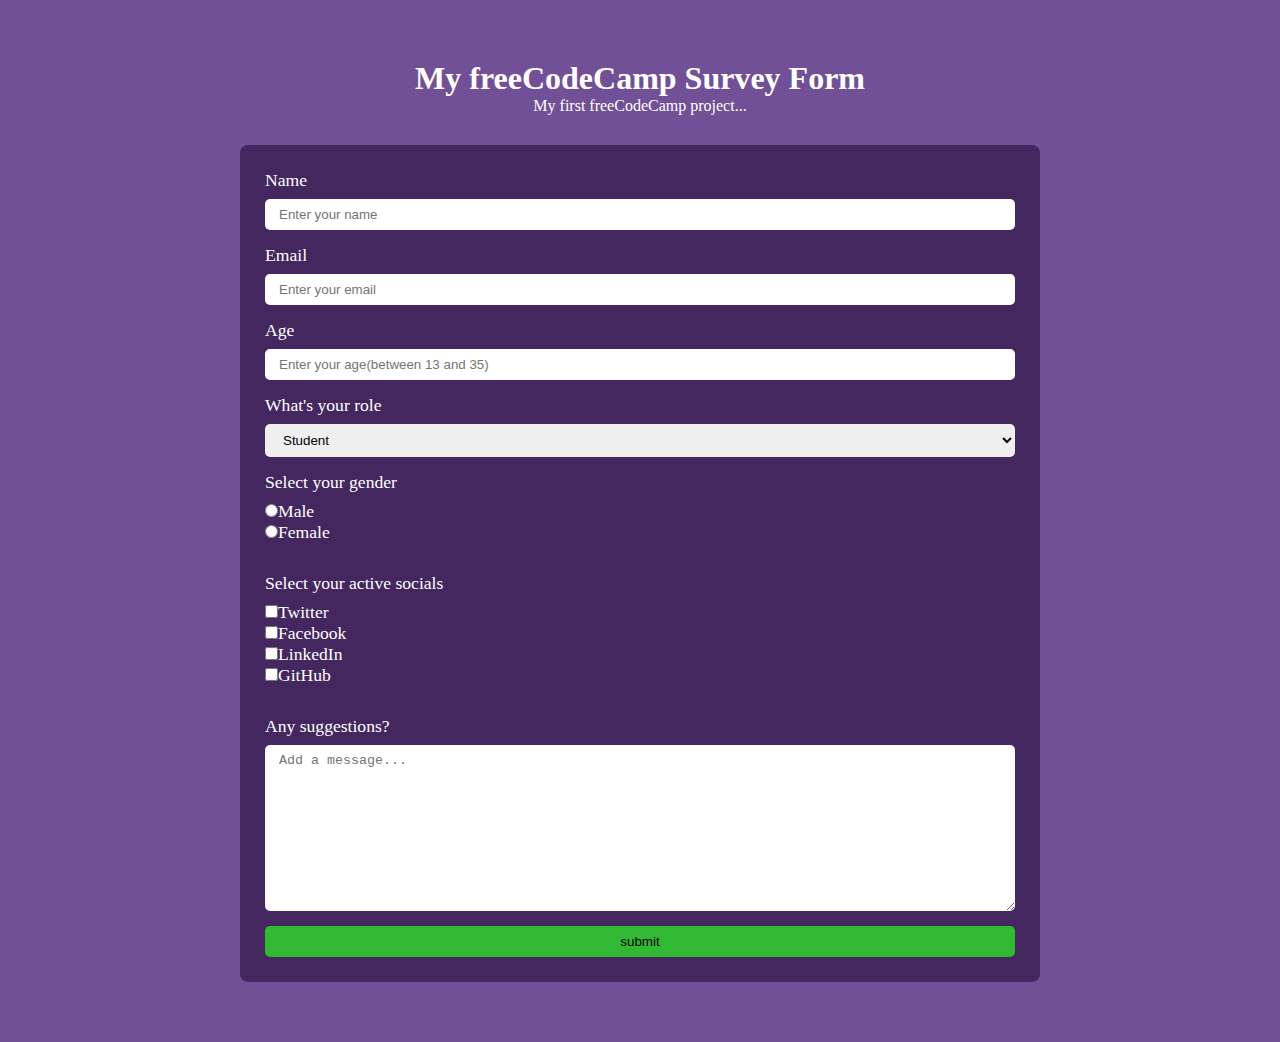
<file: Survey app/index.html>
<!DOCTYPE html>
<html lang="en">

<head>
    <meta charset="UTF-8">
    <meta http-equiv="X-UA-Compatible" content="IE=edge">
    <meta name="viewport" content="width=device-width, initial-scale=1.0">
    <link rel="stylesheet" href="./index.css">
    <title>FreeCodeCamp Project</title>
</head>

<body>
    <main class="container">
        <section>
            <h1 id="title">My freeCodeCamp Survey Form</h1>
            <p id="description">My first freeCodeCamp project...</p>
        </section>
        <section class="formwrap">
            <form action="" id="survey-form">
                <div>
                    <label id="name-label" for="name">Name</label>
                    <input placeholder="Enter your name" type="text" id="name" name="name">
                </div>
                <div>
                    <label id="email-label" for="email">Email</label>
                    <input placeholder="Enter your email" type="text" id="email" name="email">
                </div>
                <div>
                    <label id="number-label" for="age">Age</label>
                    <input placeholder="Enter your age(between 13 and 35)" type="number" id="number" name="age" min="13"
                        max="35">
                </div>
                <div>
                    <label id="" for="dropdown">What's your role</label>
                    <select name="role" id="dropdown" placeholder="Select your current role">
                        <option value="student">Student</option>
                        <option value="employed">Employed</option>
                    </select>
                </div>
                <div>
                    <label>Select your gender</label>
                    <div class="unwrapped">
                        <input type="radio" name="gender" id="male" value="male"><label for="male">Male</label><br/>

                        <input type="radio" name="gender" id="female" value="female"><label for="female">Female</label>
                    </div>
                </div>
                <div>
                    <label>Select your active socials</label>
                    <div class="unwrapped">
                        <input type="checkbox" name="twitter" id="twitter" value="twitter"><label
                            for="male">Twitter</label><br/>
                        <input type="checkbox" name="facebook" id="facebook" value="facebook"><label
                            for="facebook">Facebook</label><br/>
                        <input type="checkbox" name="linkedin" id="linkedin" value="linkedin"><label
                            for="linkedin">LinkedIn</label><br/>
                        <input type="checkbox" name="github" id="github" value="github"><label
                            for="github">GitHub</label><br/>

                    </div>
                </div>
                <div>
                    <label for="comment">Any suggestions?</label>
                    <textarea name="comment" id="comment" cols="30" rows="10" placeholder="Add a message..."></textarea>
                </div>
                <input type="submit" id="submit" value="submit">
            </form>
        </section>
    </main>
</body>

</html>
</file>
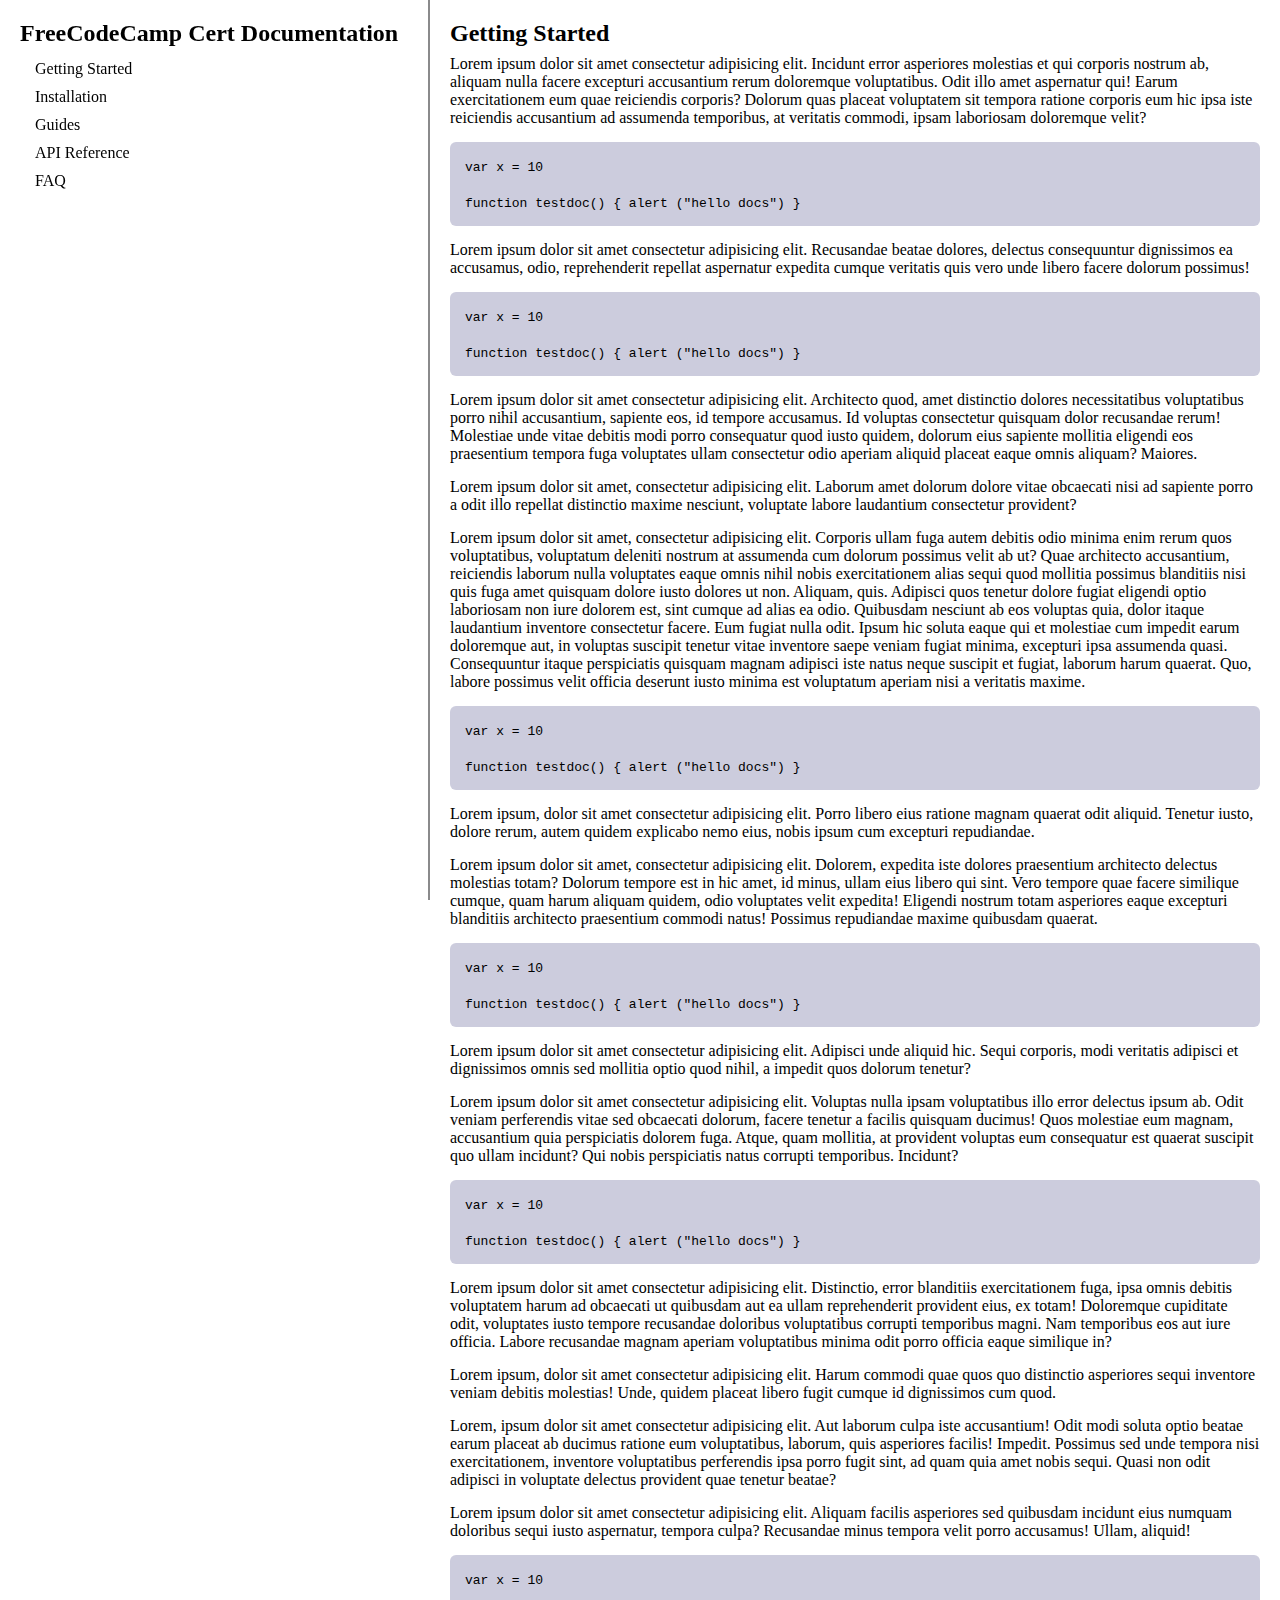
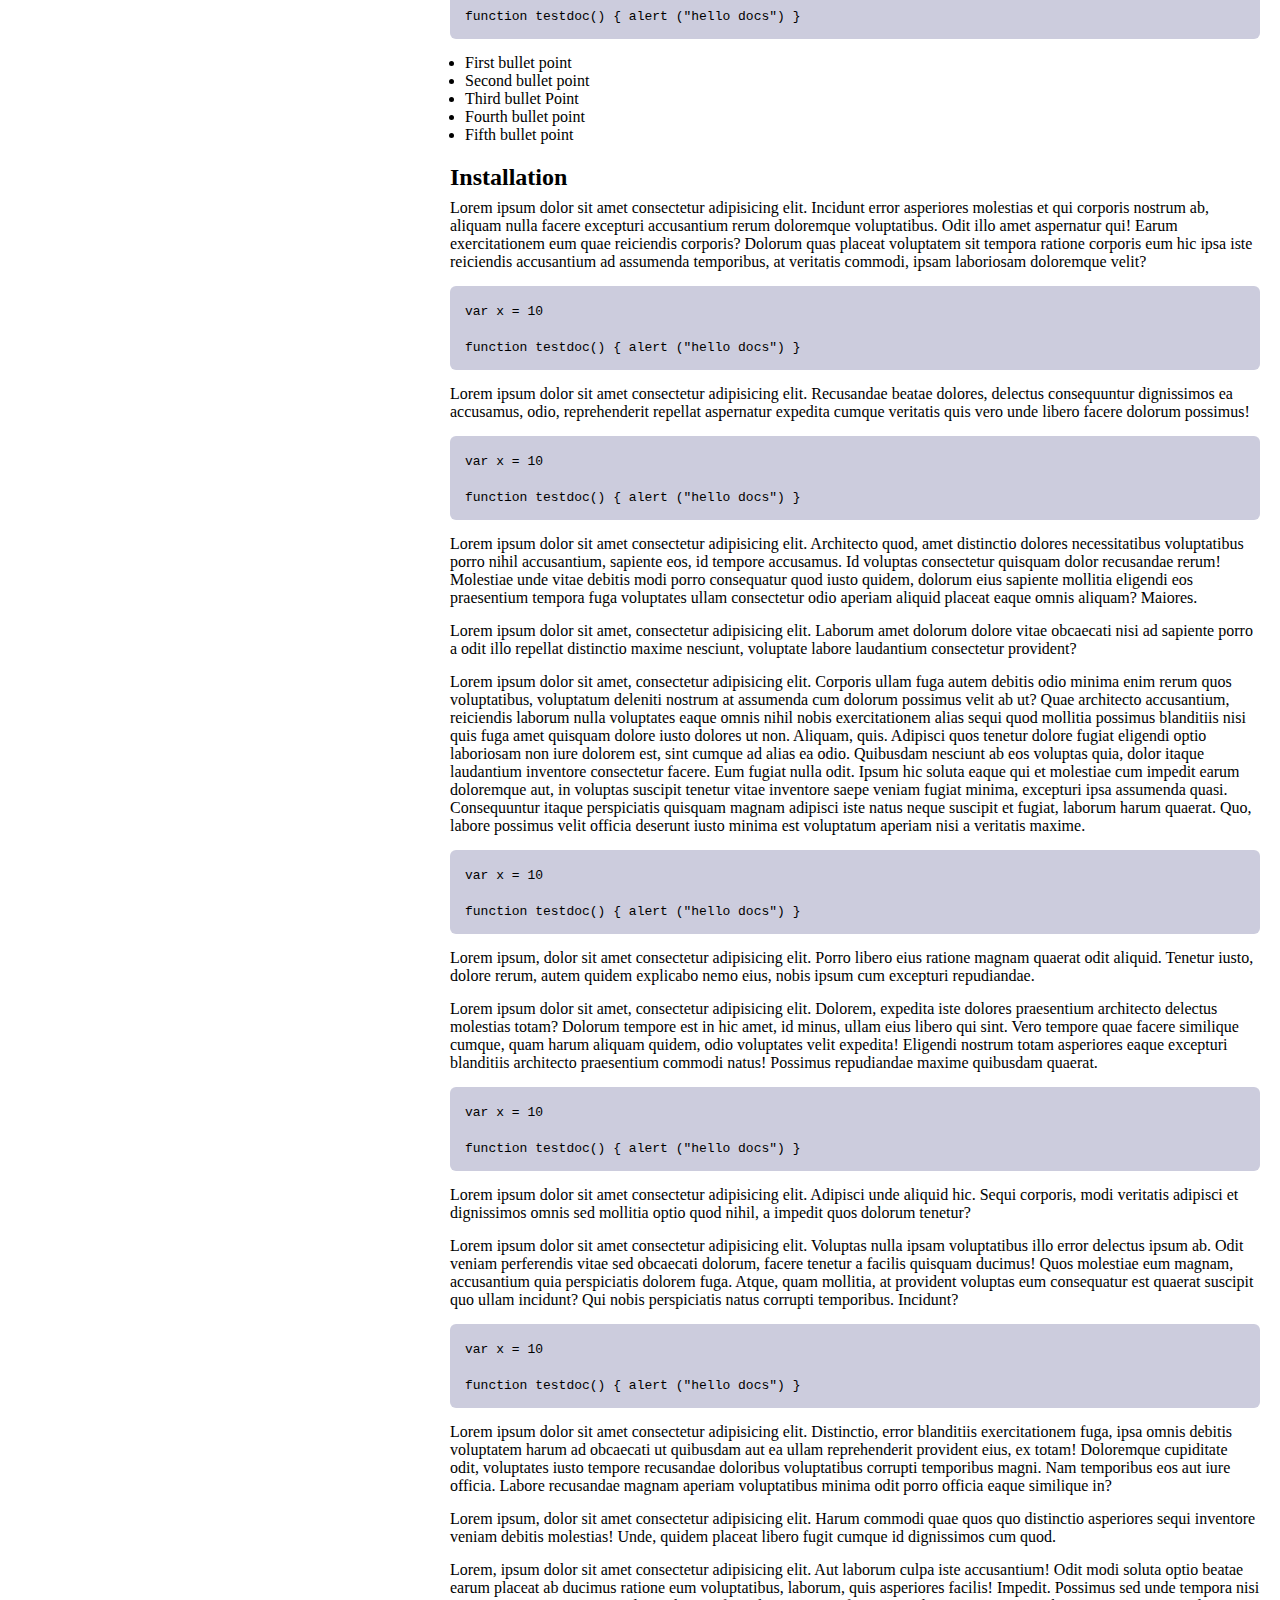
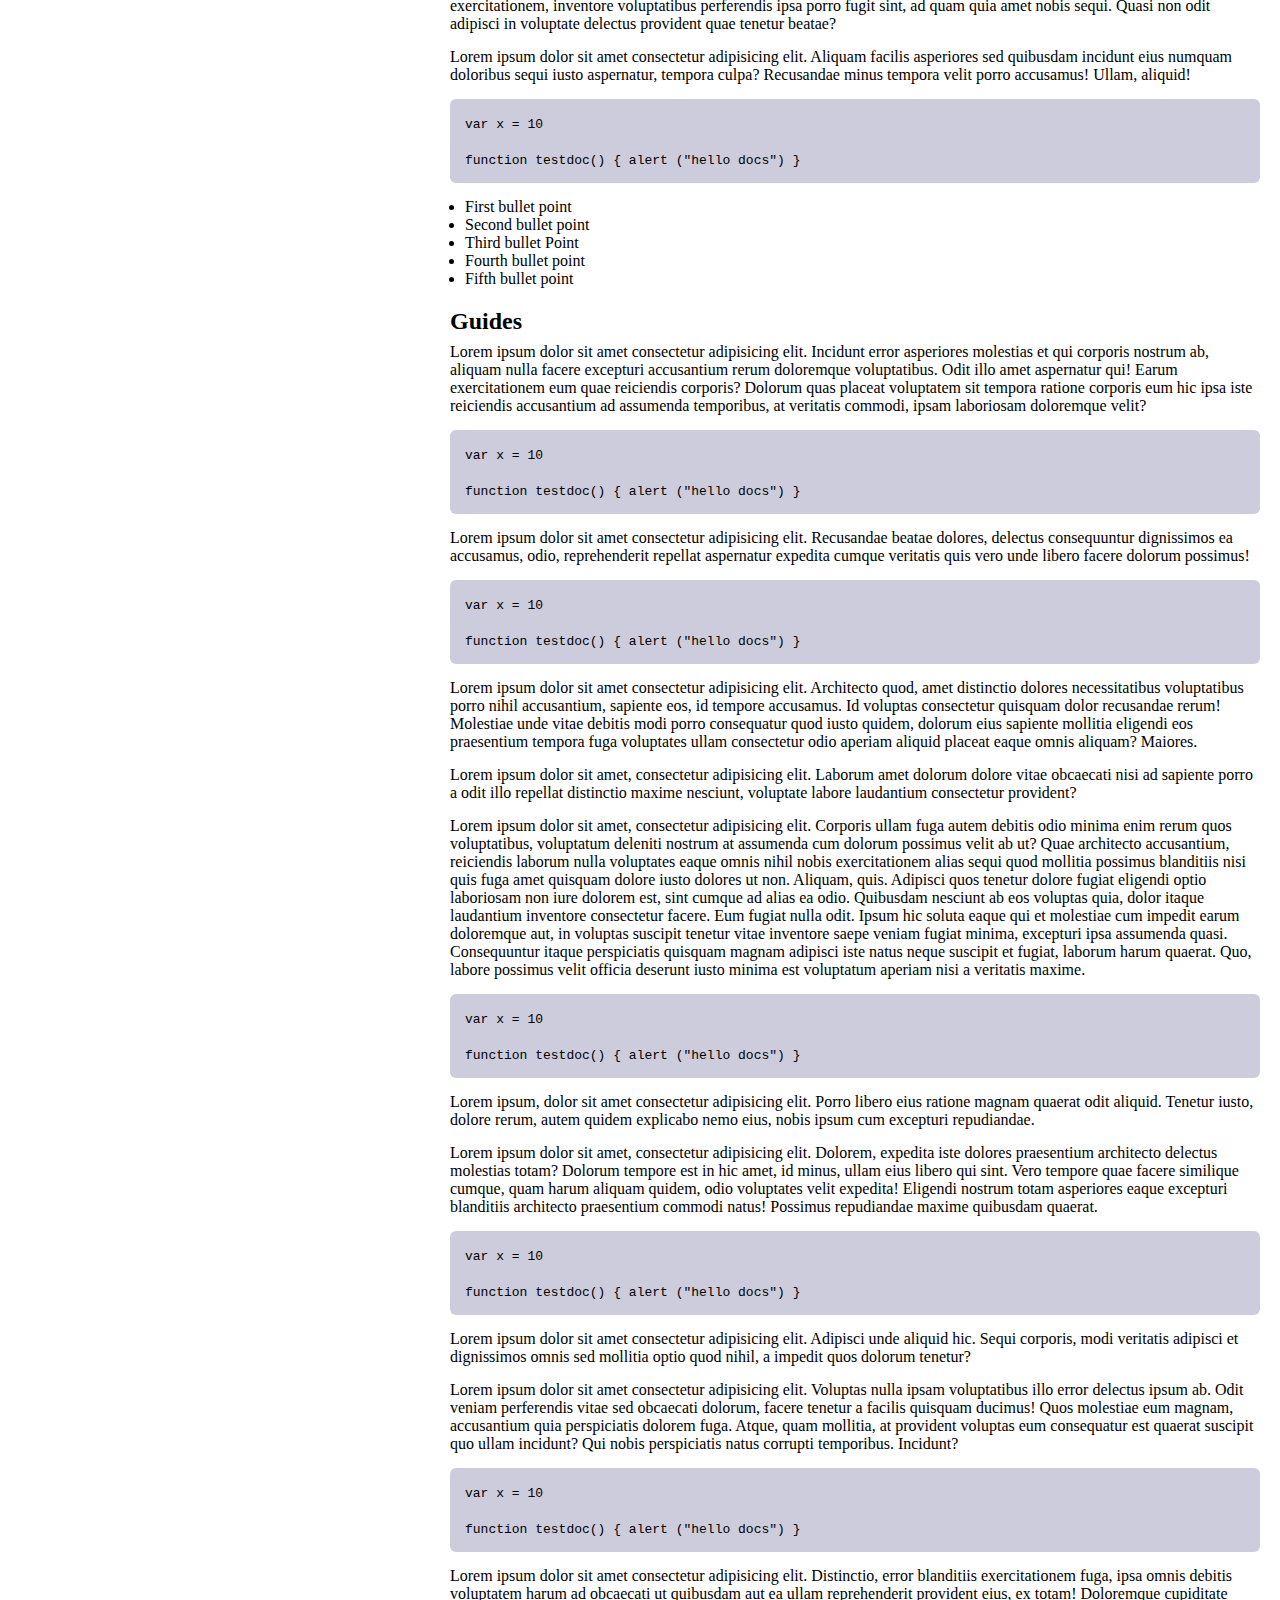
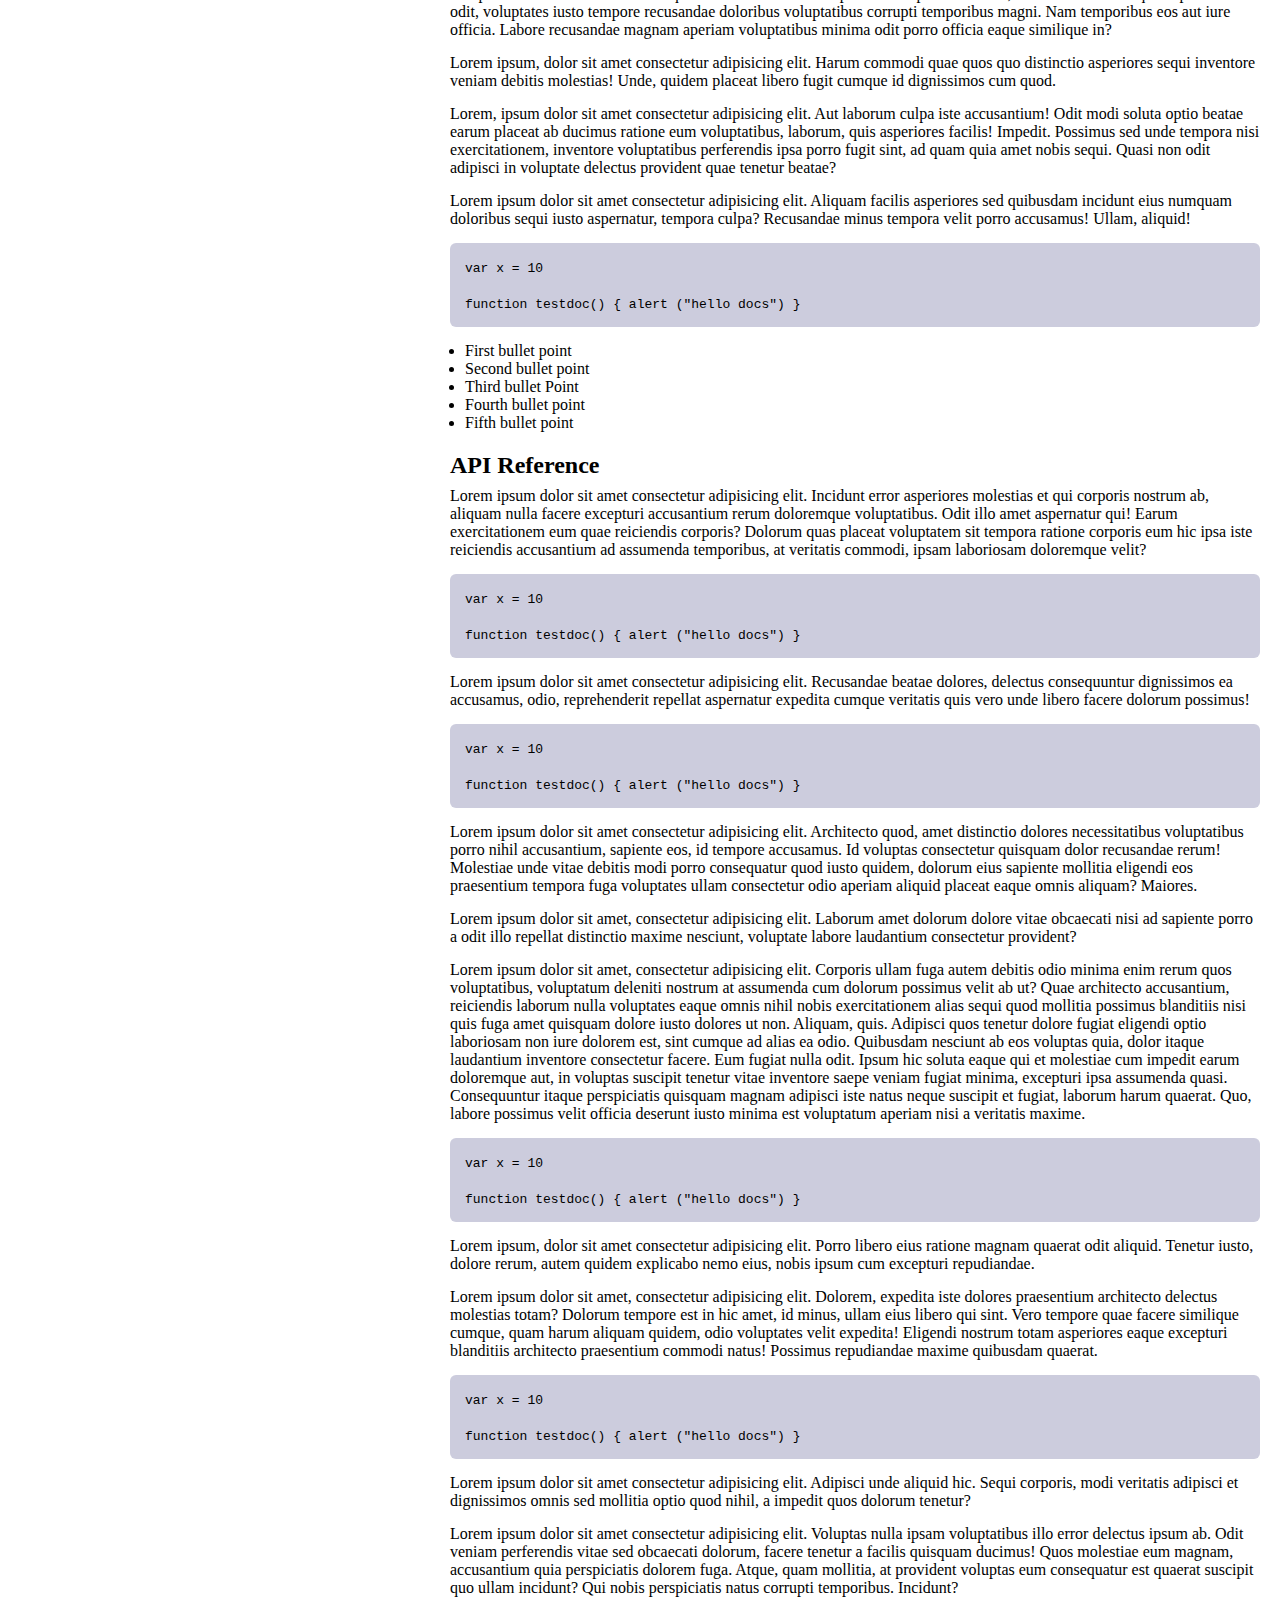
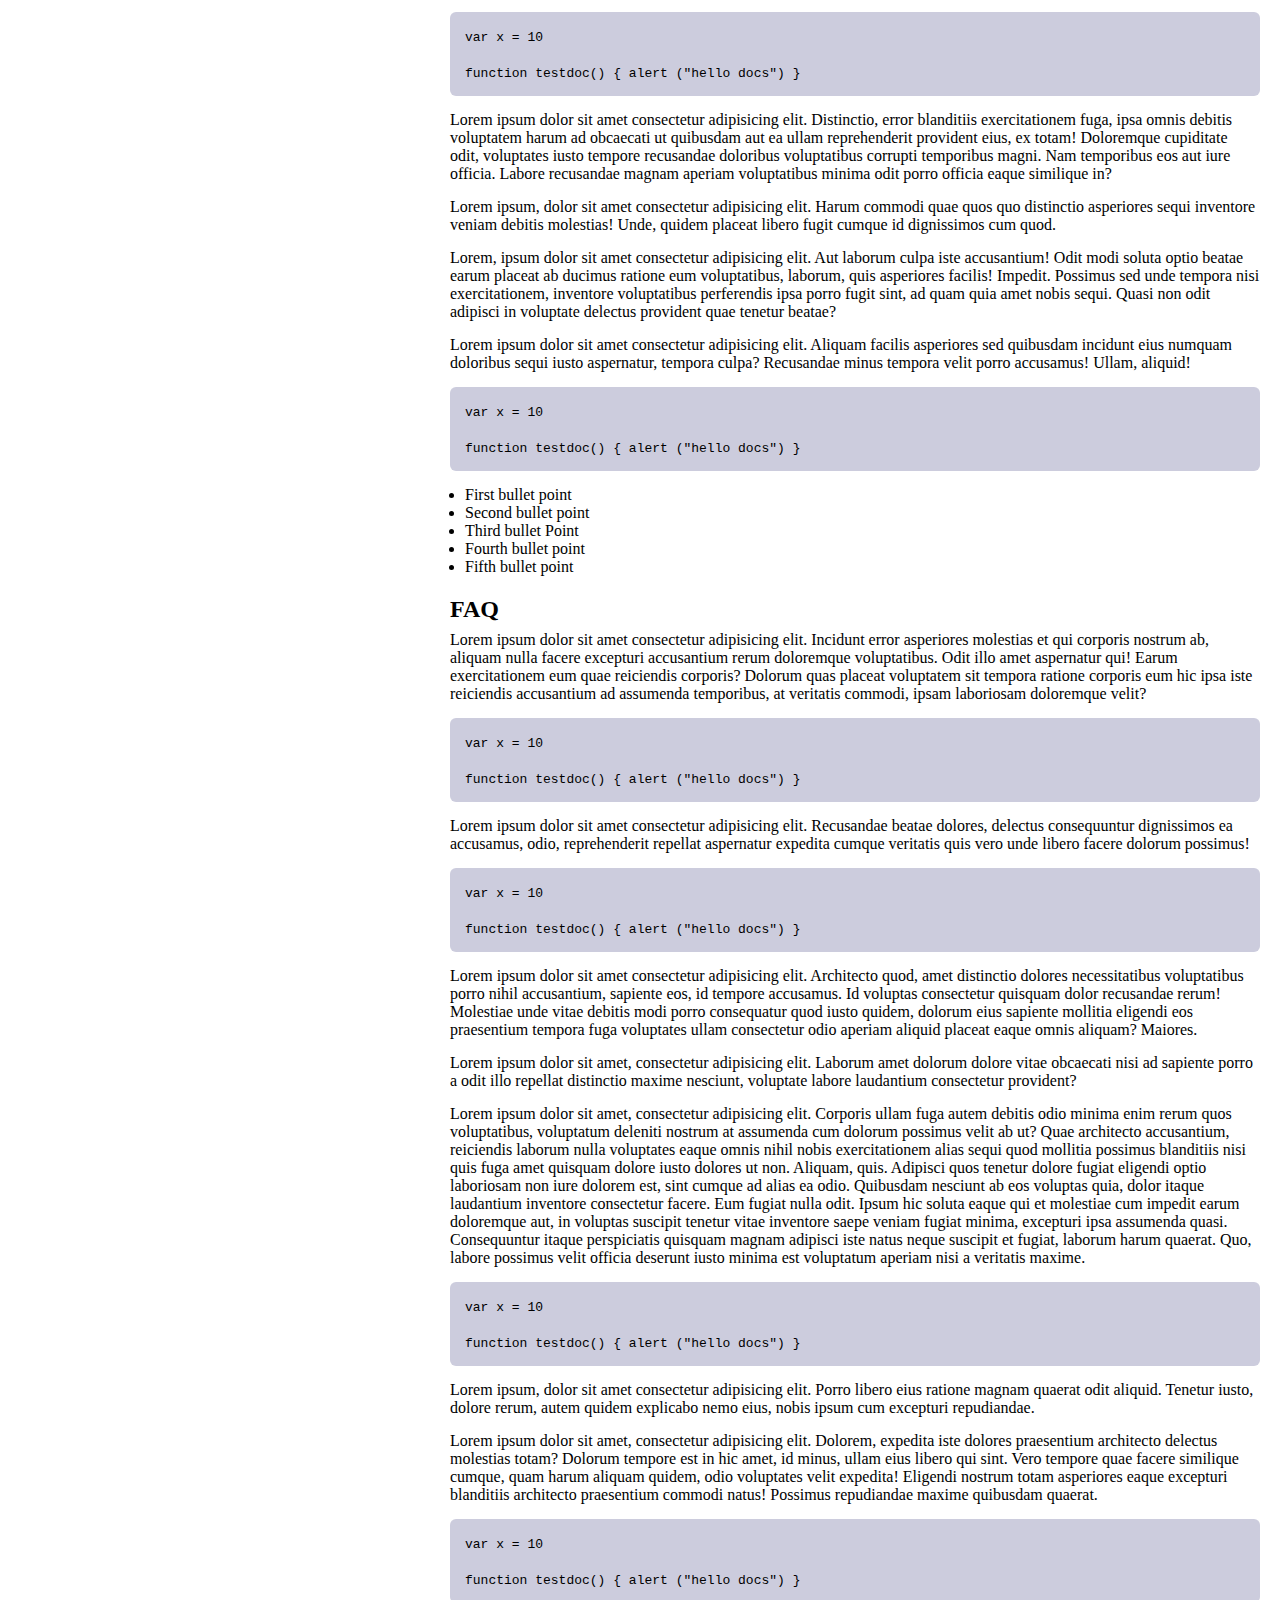
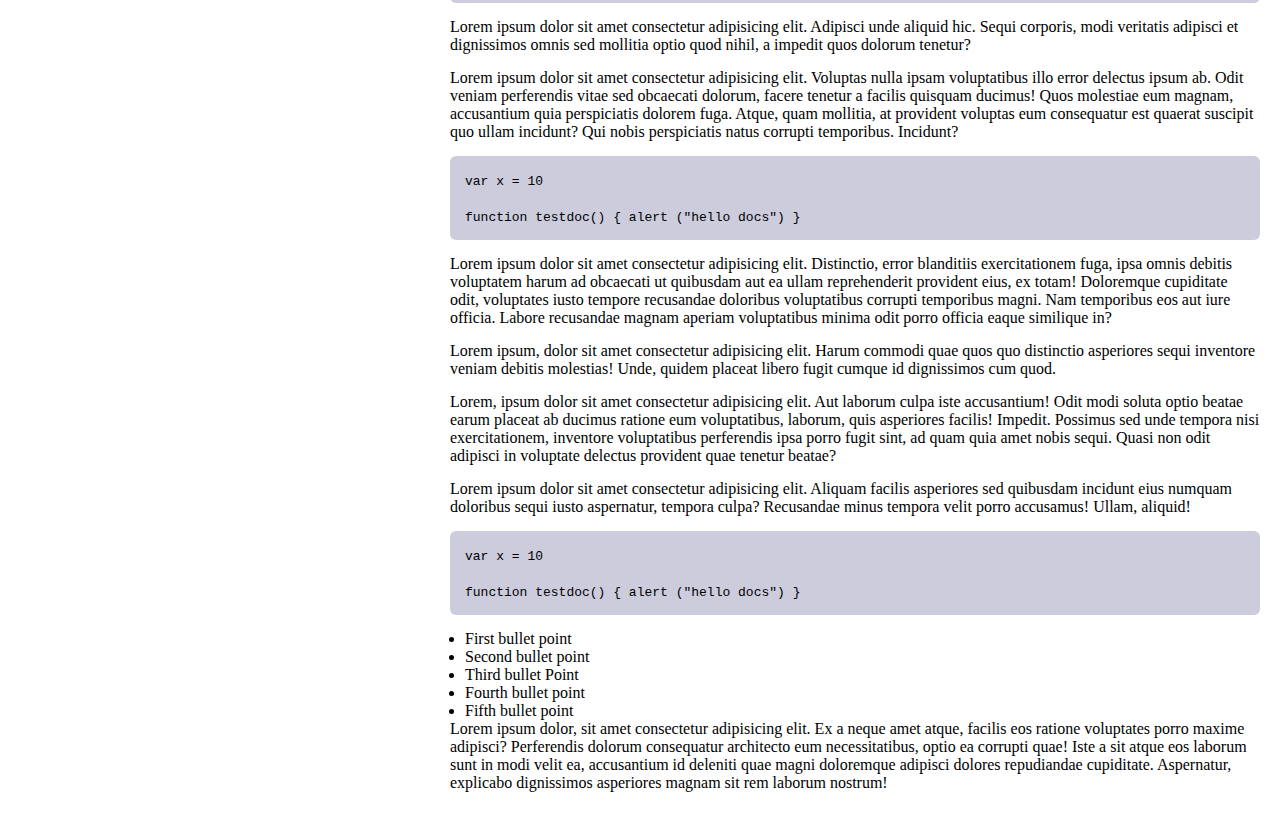
<file: techdocs/index.html>
<!DOCTYPE html>
<html lang="en">

<head>
    <meta charset="UTF-8">
    <meta http-equiv="X-UA-Compatible" content="IE=edge">
    <meta name="viewport" content="width=device-width, initial-scale=1.0">
    <link rel="stylesheet" href="styles.css">
    <title>Document</title>
</head>

<body>
    <main id="main-doc">
        <nav id="navbar">
            <header>FreeCodeCamp Cert Documentation</header>

            <div>
                <ul>
                    <li><a class="nav-link" href="#Getting_Started" >Getting Started</a></li>
                    <li><a class="nav-link" href="#Installation" >Installation</a></li>
                    <li><a class="nav-link" href="#Guides" >Guides</a></li>
                    <li><a class="nav-link" href="#API_Reference" >API Reference</a></li>
                    <li><a class="nav-link" href="#FAQ" >FAQ</a></li>
                </ul>
            </div>
        </nav>

        <div id="wrapper">
        <section id="Getting_Started" class="main-section">
            <header>Getting Started</header>
            <p>Lorem ipsum dolor sit amet consectetur adipisicing elit. Incidunt error asperiores molestias et qui corporis nostrum ab, aliquam nulla facere excepturi accusantium rerum doloremque voluptatibus. Odit illo amet aspernatur qui!
                Earum exercitationem eum quae reiciendis corporis? Dolorum quas placeat voluptatem sit tempora ratione corporis eum hic ipsa iste reiciendis accusantium ad assumenda temporibus, at veritatis commodi, ipsam laboriosam doloremque velit?</p>
                <div class="code">
                  <code>var x = 10
                    <br/>
                    <br/>
                    function testdoc() {
                        alert ("hello docs")
                    }</code>  
                </div>
                
                <p>Lorem ipsum dolor sit amet consectetur adipisicing elit. Recusandae beatae dolores, delectus consequuntur dignissimos ea accusamus, odio, reprehenderit repellat aspernatur expedita cumque veritatis quis vero unde libero facere dolorum possimus!</p>
                <div class="code">
                    <code>var x = 10
                      <br/>
                      <br/>
                      function testdoc() {
                          alert ("hello docs")
                      }</code>  
                  </div>
                <p>Lorem ipsum dolor sit amet consectetur adipisicing elit. Architecto quod, amet distinctio dolores necessitatibus voluptatibus porro nihil accusantium, sapiente eos, id tempore accusamus. Id voluptas consectetur quisquam dolor recusandae rerum!
                Molestiae unde vitae debitis modi porro consequatur quod iusto quidem, dolorum eius sapiente mollitia eligendi eos praesentium tempora fuga voluptates ullam consectetur odio aperiam aliquid placeat eaque omnis aliquam? Maiores.</p>
                <p>Lorem ipsum dolor sit amet, consectetur adipisicing elit. Laborum amet dolorum dolore vitae obcaecati nisi ad sapiente porro a odit illo repellat distinctio maxime nesciunt, voluptate labore laudantium consectetur provident?</p>
                <p>Lorem ipsum dolor sit amet, consectetur adipisicing elit. Corporis ullam fuga autem debitis odio minima enim rerum quos voluptatibus, voluptatum deleniti nostrum at assumenda cum dolorum possimus velit ab ut?
                Quae architecto accusantium, reiciendis laborum nulla voluptates eaque omnis nihil nobis exercitationem alias sequi quod mollitia possimus blanditiis nisi quis fuga amet quisquam dolore iusto dolores ut non. Aliquam, quis.
                Adipisci quos tenetur dolore fugiat eligendi optio laboriosam non iure dolorem est, sint cumque ad alias ea odio. Quibusdam nesciunt ab eos voluptas quia, dolor itaque laudantium inventore consectetur facere.
                Eum fugiat nulla odit. Ipsum hic soluta eaque qui et molestiae cum impedit earum doloremque aut, in voluptas suscipit tenetur vitae inventore saepe veniam fugiat minima, excepturi ipsa assumenda quasi.
                Consequuntur itaque perspiciatis quisquam magnam adipisci iste natus neque suscipit et fugiat, laborum harum quaerat. Quo, labore possimus velit officia deserunt iusto minima est voluptatum aperiam nisi a veritatis maxime.</p>
                <div class="code">
                    <code>var x = 10
                      <br/>
                      <br/>
                      function testdoc() {
                          alert ("hello docs")
                      }</code>  
                  </div>
                <p>Lorem ipsum, dolor sit amet consectetur adipisicing elit. Porro libero eius ratione magnam quaerat odit aliquid. Tenetur iusto, dolore rerum, autem quidem explicabo nemo eius, nobis ipsum cum excepturi repudiandae.</p>
                <p>Lorem ipsum dolor sit amet, consectetur adipisicing elit. Dolorem, expedita iste dolores praesentium architecto delectus molestias totam? Dolorum tempore est in hic amet, id minus, ullam eius libero qui sint.
                Vero tempore quae facere similique cumque, quam harum aliquam quidem, odio voluptates velit expedita! Eligendi nostrum totam asperiores eaque excepturi blanditiis architecto praesentium commodi natus! Possimus repudiandae maxime quibusdam quaerat.</p>
                <div class="code">
                    <code>var x = 10
                      <br/>
                      <br/>
                      function testdoc() {
                          alert ("hello docs")
                      }</code>  
                  </div>
                <p>Lorem ipsum dolor sit amet consectetur adipisicing elit. Adipisci unde aliquid hic. Sequi corporis, modi veritatis adipisci et dignissimos omnis sed mollitia optio quod nihil, a impedit quos dolorum tenetur?</p>
                <p>Lorem ipsum dolor sit amet consectetur adipisicing elit. Voluptas nulla ipsam voluptatibus illo error delectus ipsum ab. Odit veniam perferendis vitae sed obcaecati dolorum, facere tenetur a facilis quisquam ducimus!
                Quos molestiae eum magnam, accusantium quia perspiciatis dolorem fuga. Atque, quam mollitia, at provident voluptas eum consequatur est quaerat suscipit quo ullam incidunt? Qui nobis perspiciatis natus corrupti temporibus. Incidunt?</p>
                <div class="code">
                    <code>var x = 10
                      <br/>
                      <br/>
                      function testdoc() {
                          alert ("hello docs")
                      }</code>  
                  </div>
                <p>Lorem ipsum dolor sit amet consectetur adipisicing elit. Distinctio, error blanditiis exercitationem fuga, ipsa omnis debitis voluptatem harum ad obcaecati ut quibusdam aut ea ullam reprehenderit provident eius, ex totam!
                Doloremque cupiditate odit, voluptates iusto tempore recusandae doloribus voluptatibus corrupti temporibus magni. Nam temporibus eos aut iure officia. Labore recusandae magnam aperiam voluptatibus minima odit porro officia eaque similique in?</p>
                <p>Lorem ipsum, dolor sit amet consectetur adipisicing elit. Harum commodi quae quos quo distinctio asperiores sequi inventore veniam debitis molestias! Unde, quidem placeat libero fugit cumque id dignissimos cum quod.</p>
                <p>Lorem, ipsum dolor sit amet consectetur adipisicing elit. Aut laborum culpa iste accusantium! Odit modi soluta optio beatae earum placeat ab ducimus ratione eum voluptatibus, laborum, quis asperiores facilis! Impedit.
                Possimus sed unde tempora nisi exercitationem, inventore voluptatibus perferendis ipsa porro fugit sint, ad quam quia amet nobis sequi. Quasi non odit adipisci in voluptate delectus provident quae tenetur beatae?</p>
                <p>Lorem ipsum dolor sit amet consectetur adipisicing elit. Aliquam facilis asperiores sed quibusdam incidunt eius numquam doloribus sequi iusto aspernatur, tempora culpa? Recusandae minus tempora velit porro accusamus! Ullam, aliquid!</p>
                <div class="code">
                    <code>var x = 10
                      <br/>
                      <br/>
                      function testdoc() {
                          alert ("hello docs")
                      }</code>  
                  </div>
                <ul>
                    <li>First bullet point</li>
                    <li>Second bullet point</li>
                    <li>Third bullet Point</li>
                    <li>Fourth bullet point</li>
                    <li>Fifth bullet point</li>
                </ul>
        </section>

        <section id="Installation" class="main-section">
            <header>Installation</header>

            <p>Lorem ipsum dolor sit amet consectetur adipisicing elit. Incidunt error asperiores molestias et qui corporis nostrum ab, aliquam nulla facere excepturi accusantium rerum doloremque voluptatibus. Odit illo amet aspernatur qui!
                Earum exercitationem eum quae reiciendis corporis? Dolorum quas placeat voluptatem sit tempora ratione corporis eum hic ipsa iste reiciendis accusantium ad assumenda temporibus, at veritatis commodi, ipsam laboriosam doloremque velit?</p>
                <div class="code">
                    <code>var x = 10
                      <br/>
                      <br/>
                      function testdoc() {
                          alert ("hello docs")
                      }</code>  
                  </div>
                <p>Lorem ipsum dolor sit amet consectetur adipisicing elit. Recusandae beatae dolores, delectus consequuntur dignissimos ea accusamus, odio, reprehenderit repellat aspernatur expedita cumque veritatis quis vero unde libero facere dolorum possimus!</p>
                <div class="code">
                    <code>var x = 10
                      <br/>
                      <br/>
                      function testdoc() {
                          alert ("hello docs")
                      }</code>  
                  </div>
                <p>Lorem ipsum dolor sit amet consectetur adipisicing elit. Architecto quod, amet distinctio dolores necessitatibus voluptatibus porro nihil accusantium, sapiente eos, id tempore accusamus. Id voluptas consectetur quisquam dolor recusandae rerum!
                Molestiae unde vitae debitis modi porro consequatur quod iusto quidem, dolorum eius sapiente mollitia eligendi eos praesentium tempora fuga voluptates ullam consectetur odio aperiam aliquid placeat eaque omnis aliquam? Maiores.</p>
                <p>Lorem ipsum dolor sit amet, consectetur adipisicing elit. Laborum amet dolorum dolore vitae obcaecati nisi ad sapiente porro a odit illo repellat distinctio maxime nesciunt, voluptate labore laudantium consectetur provident?</p>
                <p>Lorem ipsum dolor sit amet, consectetur adipisicing elit. Corporis ullam fuga autem debitis odio minima enim rerum quos voluptatibus, voluptatum deleniti nostrum at assumenda cum dolorum possimus velit ab ut?
                Quae architecto accusantium, reiciendis laborum nulla voluptates eaque omnis nihil nobis exercitationem alias sequi quod mollitia possimus blanditiis nisi quis fuga amet quisquam dolore iusto dolores ut non. Aliquam, quis.
                Adipisci quos tenetur dolore fugiat eligendi optio laboriosam non iure dolorem est, sint cumque ad alias ea odio. Quibusdam nesciunt ab eos voluptas quia, dolor itaque laudantium inventore consectetur facere.
                Eum fugiat nulla odit. Ipsum hic soluta eaque qui et molestiae cum impedit earum doloremque aut, in voluptas suscipit tenetur vitae inventore saepe veniam fugiat minima, excepturi ipsa assumenda quasi.
                Consequuntur itaque perspiciatis quisquam magnam adipisci iste natus neque suscipit et fugiat, laborum harum quaerat. Quo, labore possimus velit officia deserunt iusto minima est voluptatum aperiam nisi a veritatis maxime.</p>
                <div class="code">
                    <code>var x = 10
                      <br/>
                      <br/>
                      function testdoc() {
                          alert ("hello docs")
                      }</code>  
                  </div>
                <p>Lorem ipsum, dolor sit amet consectetur adipisicing elit. Porro libero eius ratione magnam quaerat odit aliquid. Tenetur iusto, dolore rerum, autem quidem explicabo nemo eius, nobis ipsum cum excepturi repudiandae.</p>
                <p>Lorem ipsum dolor sit amet, consectetur adipisicing elit. Dolorem, expedita iste dolores praesentium architecto delectus molestias totam? Dolorum tempore est in hic amet, id minus, ullam eius libero qui sint.
                Vero tempore quae facere similique cumque, quam harum aliquam quidem, odio voluptates velit expedita! Eligendi nostrum totam asperiores eaque excepturi blanditiis architecto praesentium commodi natus! Possimus repudiandae maxime quibusdam quaerat.</p>
                <div class="code">
                    <code>var x = 10
                      <br/>
                      <br/>
                      function testdoc() {
                          alert ("hello docs")
                      }</code>  
                  </div>
                <p>Lorem ipsum dolor sit amet consectetur adipisicing elit. Adipisci unde aliquid hic. Sequi corporis, modi veritatis adipisci et dignissimos omnis sed mollitia optio quod nihil, a impedit quos dolorum tenetur?</p>
                <p>Lorem ipsum dolor sit amet consectetur adipisicing elit. Voluptas nulla ipsam voluptatibus illo error delectus ipsum ab. Odit veniam perferendis vitae sed obcaecati dolorum, facere tenetur a facilis quisquam ducimus!
                Quos molestiae eum magnam, accusantium quia perspiciatis dolorem fuga. Atque, quam mollitia, at provident voluptas eum consequatur est quaerat suscipit quo ullam incidunt? Qui nobis perspiciatis natus corrupti temporibus. Incidunt?</p>
                <div class="code">
                    <code>var x = 10
                      <br/>
                      <br/>
                      function testdoc() {
                          alert ("hello docs")
                      }</code>  
                  </div>
                <p>Lorem ipsum dolor sit amet consectetur adipisicing elit. Distinctio, error blanditiis exercitationem fuga, ipsa omnis debitis voluptatem harum ad obcaecati ut quibusdam aut ea ullam reprehenderit provident eius, ex totam!
                Doloremque cupiditate odit, voluptates iusto tempore recusandae doloribus voluptatibus corrupti temporibus magni. Nam temporibus eos aut iure officia. Labore recusandae magnam aperiam voluptatibus minima odit porro officia eaque similique in?</p>
                <p>Lorem ipsum, dolor sit amet consectetur adipisicing elit. Harum commodi quae quos quo distinctio asperiores sequi inventore veniam debitis molestias! Unde, quidem placeat libero fugit cumque id dignissimos cum quod.</p>
                <p>Lorem, ipsum dolor sit amet consectetur adipisicing elit. Aut laborum culpa iste accusantium! Odit modi soluta optio beatae earum placeat ab ducimus ratione eum voluptatibus, laborum, quis asperiores facilis! Impedit.
                Possimus sed unde tempora nisi exercitationem, inventore voluptatibus perferendis ipsa porro fugit sint, ad quam quia amet nobis sequi. Quasi non odit adipisci in voluptate delectus provident quae tenetur beatae?</p>
                <p>Lorem ipsum dolor sit amet consectetur adipisicing elit. Aliquam facilis asperiores sed quibusdam incidunt eius numquam doloribus sequi iusto aspernatur, tempora culpa? Recusandae minus tempora velit porro accusamus! Ullam, aliquid!</p>
                <div class="code">
                    <code>var x = 10
                      <br/>
                      <br/>
                      function testdoc() {
                          alert ("hello docs")
                      }</code>  
                  </div>
            <ul>
                <li>First bullet point</li>
                <li>Second bullet point</li>
                <li>Third bullet Point</li>
                <li>Fourth bullet point</li>
                <li>Fifth bullet point</li>
            </ul>
        </section>

        <section id="Guides" class="main-section">
            <header>Guides</header>
            <p>Lorem ipsum dolor sit amet consectetur adipisicing elit. Incidunt error asperiores molestias et qui corporis nostrum ab, aliquam nulla facere excepturi accusantium rerum doloremque voluptatibus. Odit illo amet aspernatur qui!
                Earum exercitationem eum quae reiciendis corporis? Dolorum quas placeat voluptatem sit tempora ratione corporis eum hic ipsa iste reiciendis accusantium ad assumenda temporibus, at veritatis commodi, ipsam laboriosam doloremque velit?</p>
                <div class="code">
                    <code>var x = 10
                      <br/>
                      <br/>
                      function testdoc() {
                          alert ("hello docs")
                      }</code>  
                  </div>
                <p>Lorem ipsum dolor sit amet consectetur adipisicing elit. Recusandae beatae dolores, delectus consequuntur dignissimos ea accusamus, odio, reprehenderit repellat aspernatur expedita cumque veritatis quis vero unde libero facere dolorum possimus!</p>
                <div class="code">
                    <code>var x = 10
                      <br/>
                      <br/>
                      function testdoc() {
                          alert ("hello docs")
                      }</code>  
                  </div>
                <p>Lorem ipsum dolor sit amet consectetur adipisicing elit. Architecto quod, amet distinctio dolores necessitatibus voluptatibus porro nihil accusantium, sapiente eos, id tempore accusamus. Id voluptas consectetur quisquam dolor recusandae rerum!
                Molestiae unde vitae debitis modi porro consequatur quod iusto quidem, dolorum eius sapiente mollitia eligendi eos praesentium tempora fuga voluptates ullam consectetur odio aperiam aliquid placeat eaque omnis aliquam? Maiores.</p>
                <p>Lorem ipsum dolor sit amet, consectetur adipisicing elit. Laborum amet dolorum dolore vitae obcaecati nisi ad sapiente porro a odit illo repellat distinctio maxime nesciunt, voluptate labore laudantium consectetur provident?</p>
                <p>Lorem ipsum dolor sit amet, consectetur adipisicing elit. Corporis ullam fuga autem debitis odio minima enim rerum quos voluptatibus, voluptatum deleniti nostrum at assumenda cum dolorum possimus velit ab ut?
                Quae architecto accusantium, reiciendis laborum nulla voluptates eaque omnis nihil nobis exercitationem alias sequi quod mollitia possimus blanditiis nisi quis fuga amet quisquam dolore iusto dolores ut non. Aliquam, quis.
                Adipisci quos tenetur dolore fugiat eligendi optio laboriosam non iure dolorem est, sint cumque ad alias ea odio. Quibusdam nesciunt ab eos voluptas quia, dolor itaque laudantium inventore consectetur facere.
                Eum fugiat nulla odit. Ipsum hic soluta eaque qui et molestiae cum impedit earum doloremque aut, in voluptas suscipit tenetur vitae inventore saepe veniam fugiat minima, excepturi ipsa assumenda quasi.
                Consequuntur itaque perspiciatis quisquam magnam adipisci iste natus neque suscipit et fugiat, laborum harum quaerat. Quo, labore possimus velit officia deserunt iusto minima est voluptatum aperiam nisi a veritatis maxime.</p>
                <div class="code">
                    <code>var x = 10
                      <br/>
                      <br/>
                      function testdoc() {
                          alert ("hello docs")
                      }</code>  
                  </div>
                <p>Lorem ipsum, dolor sit amet consectetur adipisicing elit. Porro libero eius ratione magnam quaerat odit aliquid. Tenetur iusto, dolore rerum, autem quidem explicabo nemo eius, nobis ipsum cum excepturi repudiandae.</p>
                <p>Lorem ipsum dolor sit amet, consectetur adipisicing elit. Dolorem, expedita iste dolores praesentium architecto delectus molestias totam? Dolorum tempore est in hic amet, id minus, ullam eius libero qui sint.
                Vero tempore quae facere similique cumque, quam harum aliquam quidem, odio voluptates velit expedita! Eligendi nostrum totam asperiores eaque excepturi blanditiis architecto praesentium commodi natus! Possimus repudiandae maxime quibusdam quaerat.</p>
                <div class="code">
                    <code>var x = 10
                      <br/>
                      <br/>
                      function testdoc() {
                          alert ("hello docs")
                      }</code>  
                  </div>
                <p>Lorem ipsum dolor sit amet consectetur adipisicing elit. Adipisci unde aliquid hic. Sequi corporis, modi veritatis adipisci et dignissimos omnis sed mollitia optio quod nihil, a impedit quos dolorum tenetur?</p>
                <p>Lorem ipsum dolor sit amet consectetur adipisicing elit. Voluptas nulla ipsam voluptatibus illo error delectus ipsum ab. Odit veniam perferendis vitae sed obcaecati dolorum, facere tenetur a facilis quisquam ducimus!
                Quos molestiae eum magnam, accusantium quia perspiciatis dolorem fuga. Atque, quam mollitia, at provident voluptas eum consequatur est quaerat suscipit quo ullam incidunt? Qui nobis perspiciatis natus corrupti temporibus. Incidunt?</p>
                <div class="code">
                    <code>var x = 10
                      <br/>
                      <br/>
                      function testdoc() {
                          alert ("hello docs")
                      }</code>  
                  </div>
                <p>Lorem ipsum dolor sit amet consectetur adipisicing elit. Distinctio, error blanditiis exercitationem fuga, ipsa omnis debitis voluptatem harum ad obcaecati ut quibusdam aut ea ullam reprehenderit provident eius, ex totam!
                Doloremque cupiditate odit, voluptates iusto tempore recusandae doloribus voluptatibus corrupti temporibus magni. Nam temporibus eos aut iure officia. Labore recusandae magnam aperiam voluptatibus minima odit porro officia eaque similique in?</p>
                <p>Lorem ipsum, dolor sit amet consectetur adipisicing elit. Harum commodi quae quos quo distinctio asperiores sequi inventore veniam debitis molestias! Unde, quidem placeat libero fugit cumque id dignissimos cum quod.</p>
                <p>Lorem, ipsum dolor sit amet consectetur adipisicing elit. Aut laborum culpa iste accusantium! Odit modi soluta optio beatae earum placeat ab ducimus ratione eum voluptatibus, laborum, quis asperiores facilis! Impedit.
                Possimus sed unde tempora nisi exercitationem, inventore voluptatibus perferendis ipsa porro fugit sint, ad quam quia amet nobis sequi. Quasi non odit adipisci in voluptate delectus provident quae tenetur beatae?</p>
                <p>Lorem ipsum dolor sit amet consectetur adipisicing elit. Aliquam facilis asperiores sed quibusdam incidunt eius numquam doloribus sequi iusto aspernatur, tempora culpa? Recusandae minus tempora velit porro accusamus! Ullam, aliquid!</p>
                <div class="code">
                    <code>var x = 10
                      <br/>
                      <br/>
                      function testdoc() {
                          alert ("hello docs")
                      }</code>  
                  </div>
            <ul>
                <li>First bullet point</li>
                <li>Second bullet point</li>
                <li>Third bullet Point</li>
                <li>Fourth bullet point</li>
                <li>Fifth bullet point</li>
            </ul>
        </section>

        <section id="API_Reference" class="main-section">
            <header>API Reference</header>
            <p>Lorem ipsum dolor sit amet consectetur adipisicing elit. Incidunt error asperiores molestias et qui corporis nostrum ab, aliquam nulla facere excepturi accusantium rerum doloremque voluptatibus. Odit illo amet aspernatur qui!
            Earum exercitationem eum quae reiciendis corporis? Dolorum quas placeat voluptatem sit tempora ratione corporis eum hic ipsa iste reiciendis accusantium ad assumenda temporibus, at veritatis commodi, ipsam laboriosam doloremque velit?</p>
            <div class="code">
                <code>var x = 10
                  <br/>
                  <br/>
                  function testdoc() {
                      alert ("hello docs")
                  }</code>  
              </div>
            <p>Lorem ipsum dolor sit amet consectetur adipisicing elit. Recusandae beatae dolores, delectus consequuntur dignissimos ea accusamus, odio, reprehenderit repellat aspernatur expedita cumque veritatis quis vero unde libero facere dolorum possimus!</p>
            <div class="code">
                <code>var x = 10
                  <br/>
                  <br/>
                  function testdoc() {
                      alert ("hello docs")
                  }</code>  
              </div>
            <p>Lorem ipsum dolor sit amet consectetur adipisicing elit. Architecto quod, amet distinctio dolores necessitatibus voluptatibus porro nihil accusantium, sapiente eos, id tempore accusamus. Id voluptas consectetur quisquam dolor recusandae rerum!
            Molestiae unde vitae debitis modi porro consequatur quod iusto quidem, dolorum eius sapiente mollitia eligendi eos praesentium tempora fuga voluptates ullam consectetur odio aperiam aliquid placeat eaque omnis aliquam? Maiores.</p>
            <p>Lorem ipsum dolor sit amet, consectetur adipisicing elit. Laborum amet dolorum dolore vitae obcaecati nisi ad sapiente porro a odit illo repellat distinctio maxime nesciunt, voluptate labore laudantium consectetur provident?</p>
            <p>Lorem ipsum dolor sit amet, consectetur adipisicing elit. Corporis ullam fuga autem debitis odio minima enim rerum quos voluptatibus, voluptatum deleniti nostrum at assumenda cum dolorum possimus velit ab ut?
            Quae architecto accusantium, reiciendis laborum nulla voluptates eaque omnis nihil nobis exercitationem alias sequi quod mollitia possimus blanditiis nisi quis fuga amet quisquam dolore iusto dolores ut non. Aliquam, quis.
            Adipisci quos tenetur dolore fugiat eligendi optio laboriosam non iure dolorem est, sint cumque ad alias ea odio. Quibusdam nesciunt ab eos voluptas quia, dolor itaque laudantium inventore consectetur facere.
            Eum fugiat nulla odit. Ipsum hic soluta eaque qui et molestiae cum impedit earum doloremque aut, in voluptas suscipit tenetur vitae inventore saepe veniam fugiat minima, excepturi ipsa assumenda quasi.
            Consequuntur itaque perspiciatis quisquam magnam adipisci iste natus neque suscipit et fugiat, laborum harum quaerat. Quo, labore possimus velit officia deserunt iusto minima est voluptatum aperiam nisi a veritatis maxime.</p>
            <div class="code">
                <code>var x = 10
                  <br/>
                  <br/>
                  function testdoc() {
                      alert ("hello docs")
                  }</code>  
              </div>
            <p>Lorem ipsum, dolor sit amet consectetur adipisicing elit. Porro libero eius ratione magnam quaerat odit aliquid. Tenetur iusto, dolore rerum, autem quidem explicabo nemo eius, nobis ipsum cum excepturi repudiandae.</p>
            <p>Lorem ipsum dolor sit amet, consectetur adipisicing elit. Dolorem, expedita iste dolores praesentium architecto delectus molestias totam? Dolorum tempore est in hic amet, id minus, ullam eius libero qui sint.
            Vero tempore quae facere similique cumque, quam harum aliquam quidem, odio voluptates velit expedita! Eligendi nostrum totam asperiores eaque excepturi blanditiis architecto praesentium commodi natus! Possimus repudiandae maxime quibusdam quaerat.</p>
            <div class="code">
                <code>var x = 10
                  <br/>
                  <br/>
                  function testdoc() {
                      alert ("hello docs")
                  }</code>  
              </div>
            <p>Lorem ipsum dolor sit amet consectetur adipisicing elit. Adipisci unde aliquid hic. Sequi corporis, modi veritatis adipisci et dignissimos omnis sed mollitia optio quod nihil, a impedit quos dolorum tenetur?</p>
            <p>Lorem ipsum dolor sit amet consectetur adipisicing elit. Voluptas nulla ipsam voluptatibus illo error delectus ipsum ab. Odit veniam perferendis vitae sed obcaecati dolorum, facere tenetur a facilis quisquam ducimus!
            Quos molestiae eum magnam, accusantium quia perspiciatis dolorem fuga. Atque, quam mollitia, at provident voluptas eum consequatur est quaerat suscipit quo ullam incidunt? Qui nobis perspiciatis natus corrupti temporibus. Incidunt?</p>
            <div class="code">
                <code>var x = 10
                  <br/>
                  <br/>
                  function testdoc() {
                      alert ("hello docs")
                  }</code>  
              </div>
            <p>Lorem ipsum dolor sit amet consectetur adipisicing elit. Distinctio, error blanditiis exercitationem fuga, ipsa omnis debitis voluptatem harum ad obcaecati ut quibusdam aut ea ullam reprehenderit provident eius, ex totam!
            Doloremque cupiditate odit, voluptates iusto tempore recusandae doloribus voluptatibus corrupti temporibus magni. Nam temporibus eos aut iure officia. Labore recusandae magnam aperiam voluptatibus minima odit porro officia eaque similique in?</p>
            <p>Lorem ipsum, dolor sit amet consectetur adipisicing elit. Harum commodi quae quos quo distinctio asperiores sequi inventore veniam debitis molestias! Unde, quidem placeat libero fugit cumque id dignissimos cum quod.</p>
            <p>Lorem, ipsum dolor sit amet consectetur adipisicing elit. Aut laborum culpa iste accusantium! Odit modi soluta optio beatae earum placeat ab ducimus ratione eum voluptatibus, laborum, quis asperiores facilis! Impedit.
            Possimus sed unde tempora nisi exercitationem, inventore voluptatibus perferendis ipsa porro fugit sint, ad quam quia amet nobis sequi. Quasi non odit adipisci in voluptate delectus provident quae tenetur beatae?</p>
            <p>Lorem ipsum dolor sit amet consectetur adipisicing elit. Aliquam facilis asperiores sed quibusdam incidunt eius numquam doloribus sequi iusto aspernatur, tempora culpa? Recusandae minus tempora velit porro accusamus! Ullam, aliquid!</p>
            <div class="code">
                <code>var x = 10
                  <br/>
                  <br/>
                  function testdoc() {
                      alert ("hello docs")
                  }</code>  
              </div>
<ul>
    <li>First bullet point</li>
    <li>Second bullet point</li>
    <li>Third bullet Point</li>
    <li>Fourth bullet point</li>
    <li>Fifth bullet point</li>
</ul>
        </section>

        <section id="FAQ" class="main-section">
            <header>FAQ</header>
            <p>Lorem ipsum dolor sit amet consectetur adipisicing elit. Incidunt error asperiores molestias et qui corporis nostrum ab, aliquam nulla facere excepturi accusantium rerum doloremque voluptatibus. Odit illo amet aspernatur qui!
                Earum exercitationem eum quae reiciendis corporis? Dolorum quas placeat voluptatem sit tempora ratione corporis eum hic ipsa iste reiciendis accusantium ad assumenda temporibus, at veritatis commodi, ipsam laboriosam doloremque velit?</p>
                <div class="code">
                    <code>var x = 10
                      <br/>
                      <br/>
                      function testdoc() {
                          alert ("hello docs")
                      }</code>  
                  </div>
                <p>Lorem ipsum dolor sit amet consectetur adipisicing elit. Recusandae beatae dolores, delectus consequuntur dignissimos ea accusamus, odio, reprehenderit repellat aspernatur expedita cumque veritatis quis vero unde libero facere dolorum possimus!</p>
                <div class="code">
                    <code>var x = 10
                      <br/>
                      <br/>
                      function testdoc() {
                          alert ("hello docs")
                      }</code>  
                  </div>
                <p>Lorem ipsum dolor sit amet consectetur adipisicing elit. Architecto quod, amet distinctio dolores necessitatibus voluptatibus porro nihil accusantium, sapiente eos, id tempore accusamus. Id voluptas consectetur quisquam dolor recusandae rerum!
                Molestiae unde vitae debitis modi porro consequatur quod iusto quidem, dolorum eius sapiente mollitia eligendi eos praesentium tempora fuga voluptates ullam consectetur odio aperiam aliquid placeat eaque omnis aliquam? Maiores.</p>
                <p>Lorem ipsum dolor sit amet, consectetur adipisicing elit. Laborum amet dolorum dolore vitae obcaecati nisi ad sapiente porro a odit illo repellat distinctio maxime nesciunt, voluptate labore laudantium consectetur provident?</p>
                <p>Lorem ipsum dolor sit amet, consectetur adipisicing elit. Corporis ullam fuga autem debitis odio minima enim rerum quos voluptatibus, voluptatum deleniti nostrum at assumenda cum dolorum possimus velit ab ut?
                Quae architecto accusantium, reiciendis laborum nulla voluptates eaque omnis nihil nobis exercitationem alias sequi quod mollitia possimus blanditiis nisi quis fuga amet quisquam dolore iusto dolores ut non. Aliquam, quis.
                Adipisci quos tenetur dolore fugiat eligendi optio laboriosam non iure dolorem est, sint cumque ad alias ea odio. Quibusdam nesciunt ab eos voluptas quia, dolor itaque laudantium inventore consectetur facere.
                Eum fugiat nulla odit. Ipsum hic soluta eaque qui et molestiae cum impedit earum doloremque aut, in voluptas suscipit tenetur vitae inventore saepe veniam fugiat minima, excepturi ipsa assumenda quasi.
                Consequuntur itaque perspiciatis quisquam magnam adipisci iste natus neque suscipit et fugiat, laborum harum quaerat. Quo, labore possimus velit officia deserunt iusto minima est voluptatum aperiam nisi a veritatis maxime.</p>
                <div class="code">
                    <code>var x = 10
                      <br/>
                      <br/>
                      function testdoc() {
                          alert ("hello docs")
                      }</code>  
                  </div>
                <p>Lorem ipsum, dolor sit amet consectetur adipisicing elit. Porro libero eius ratione magnam quaerat odit aliquid. Tenetur iusto, dolore rerum, autem quidem explicabo nemo eius, nobis ipsum cum excepturi repudiandae.</p>
                <p>Lorem ipsum dolor sit amet, consectetur adipisicing elit. Dolorem, expedita iste dolores praesentium architecto delectus molestias totam? Dolorum tempore est in hic amet, id minus, ullam eius libero qui sint.
                Vero tempore quae facere similique cumque, quam harum aliquam quidem, odio voluptates velit expedita! Eligendi nostrum totam asperiores eaque excepturi blanditiis architecto praesentium commodi natus! Possimus repudiandae maxime quibusdam quaerat.</p>
                <div class="code">
                    <code>var x = 10
                      <br/>
                      <br/>
                      function testdoc() {
                          alert ("hello docs")
                      }</code>  
                  </div>
                <p>Lorem ipsum dolor sit amet consectetur adipisicing elit. Adipisci unde aliquid hic. Sequi corporis, modi veritatis adipisci et dignissimos omnis sed mollitia optio quod nihil, a impedit quos dolorum tenetur?</p>
                <p>Lorem ipsum dolor sit amet consectetur adipisicing elit. Voluptas nulla ipsam voluptatibus illo error delectus ipsum ab. Odit veniam perferendis vitae sed obcaecati dolorum, facere tenetur a facilis quisquam ducimus!
                Quos molestiae eum magnam, accusantium quia perspiciatis dolorem fuga. Atque, quam mollitia, at provident voluptas eum consequatur est quaerat suscipit quo ullam incidunt? Qui nobis perspiciatis natus corrupti temporibus. Incidunt?</p>
                <div class="code">
                    <code>var x = 10
                      <br/>
                      <br/>
                      function testdoc() {
                          alert ("hello docs")
                      }</code>  
                  </div>
                <p>Lorem ipsum dolor sit amet consectetur adipisicing elit. Distinctio, error blanditiis exercitationem fuga, ipsa omnis debitis voluptatem harum ad obcaecati ut quibusdam aut ea ullam reprehenderit provident eius, ex totam!
                Doloremque cupiditate odit, voluptates iusto tempore recusandae doloribus voluptatibus corrupti temporibus magni. Nam temporibus eos aut iure officia. Labore recusandae magnam aperiam voluptatibus minima odit porro officia eaque similique in?</p>
                <p>Lorem ipsum, dolor sit amet consectetur adipisicing elit. Harum commodi quae quos quo distinctio asperiores sequi inventore veniam debitis molestias! Unde, quidem placeat libero fugit cumque id dignissimos cum quod.</p>
                <p>Lorem, ipsum dolor sit amet consectetur adipisicing elit. Aut laborum culpa iste accusantium! Odit modi soluta optio beatae earum placeat ab ducimus ratione eum voluptatibus, laborum, quis asperiores facilis! Impedit.
                Possimus sed unde tempora nisi exercitationem, inventore voluptatibus perferendis ipsa porro fugit sint, ad quam quia amet nobis sequi. Quasi non odit adipisci in voluptate delectus provident quae tenetur beatae?</p>
                <p>Lorem ipsum dolor sit amet consectetur adipisicing elit. Aliquam facilis asperiores sed quibusdam incidunt eius numquam doloribus sequi iusto aspernatur, tempora culpa? Recusandae minus tempora velit porro accusamus! Ullam, aliquid!</p>
                <div class="code">
                  <code>var x = 10
                    <br/>
                    <br/>
                    function testdoc() {
                        alert ("hello docs")
                    }</code>  
                </div>
            <ul>
                <li>First bullet point</li>
                <li>Second bullet point</li>
                <li>Third bullet Point</li>
                <li>Fourth bullet point</li>
                <li>Fifth bullet point</li>
            </ul>
            <p>Lorem ipsum dolor, sit amet consectetur adipisicing elit. Ex a neque amet atque, facilis eos ratione voluptates porro maxime adipisci? Perferendis dolorum consequatur architecto eum necessitatibus, optio ea corrupti quae!
            Iste a sit atque eos laborum sunt in modi velit ea, accusantium id deleniti quae magni doloremque adipisci dolores repudiandae cupiditate. Aspernatur, explicabo dignissimos asperiores magnam sit rem laborum nostrum!</p>
        </section>
    </div>
    </main>
</body>

</html>
</file>
<file: Survey app/index.css>
*,
*::before,
*::after,
html,
body {
    margin: 0;
    padding: 0;
}

body {
    background-color: #542c81d3;
    padding: 60px;
}

.container {
    width: 800px;
    margin: 0 auto;
    text-align: center;
    display: flex;
    flex-direction: column;
    gap: 30px;
    color: white;
}

.formwrap {
    background-color: #44275f;
    padding: 25px;
    border-radius: 8px;
    font-size: 1.1rem;
}

div {
    padding-bottom: 15px;
    display: flex;
    flex-direction: column;
    text-align: left;
    gap: 8px;
}
.unwrapped {
    display: block;
}

input,
select,
textarea {
    padding: 8px 14px;
    border: none;
    outline: none;
    border-radius: 5px;
}

input[type="submit"] {
    width: 100%;
    background-color: #31c531ec;
    border: none;
    outline: none;
    border-radius: 5px;

}



/*smaller laptops and tablet views */
@media (max-width:768px){
body {
    padding: 40px;
}
    .container {
        width: 80%;
        margin: 0 auto;
    }
}

/* mobiles */
@media (max-width:540px){
    body {
        padding: 20px;
    }
    .container {
        width: 90%;
        margin: 0 auto;
    }
}
</file>
<file: techdocs/styles.css>
*, *::before, *::after {
    padding: 0;
    margin: 0;
    box-sizing: border-box;
}
a {
    text-decoration: none;
    color: black;
    cursor: pointer;
}
a.nav-link {
    margin-bottom: 15px;
}
#main-doc {
    display: flex;
}
#navbar {
    width: 430px;
    border-right: 2px solid rgb(138, 138, 139);
}
#navbar {
    position: fixed;
    left: 0;
}
#navbar li {
    list-style: none;
    padding: 5px 15px;
}
    #navbar li:hover {
        background-color: rgb(179, 204, 216);
        border-radius: 5px;
    }
#wrapper {
    margin-left: 430px;
    display: flex;
    flex-direction: column;
    gap: 20px;
}

#navbar, #wrapper {
    padding: 20px;
    height: 100%;
}
section p:first-child{
    margin-top: 15px;
}
header {
    font-size: 1.5rem;
    font-weight: 600;
    margin-bottom: 8px;
}

section {
    min-height: 100vh;
}
section p{
    margin-bottom: 15px;
}
section ul {
    margin-left: 15px;
}
section .code {
    background-color: #ccd;
    border-radius: 6px;
    padding: 15px;
    margin-bottom: 15px;
}

@media (max-width:768px) {
    body {
        width: auto;
    }
    #navbar {
        display: none;
    }
    #wrapper {
        margin: auto;
    }
}
</file>
